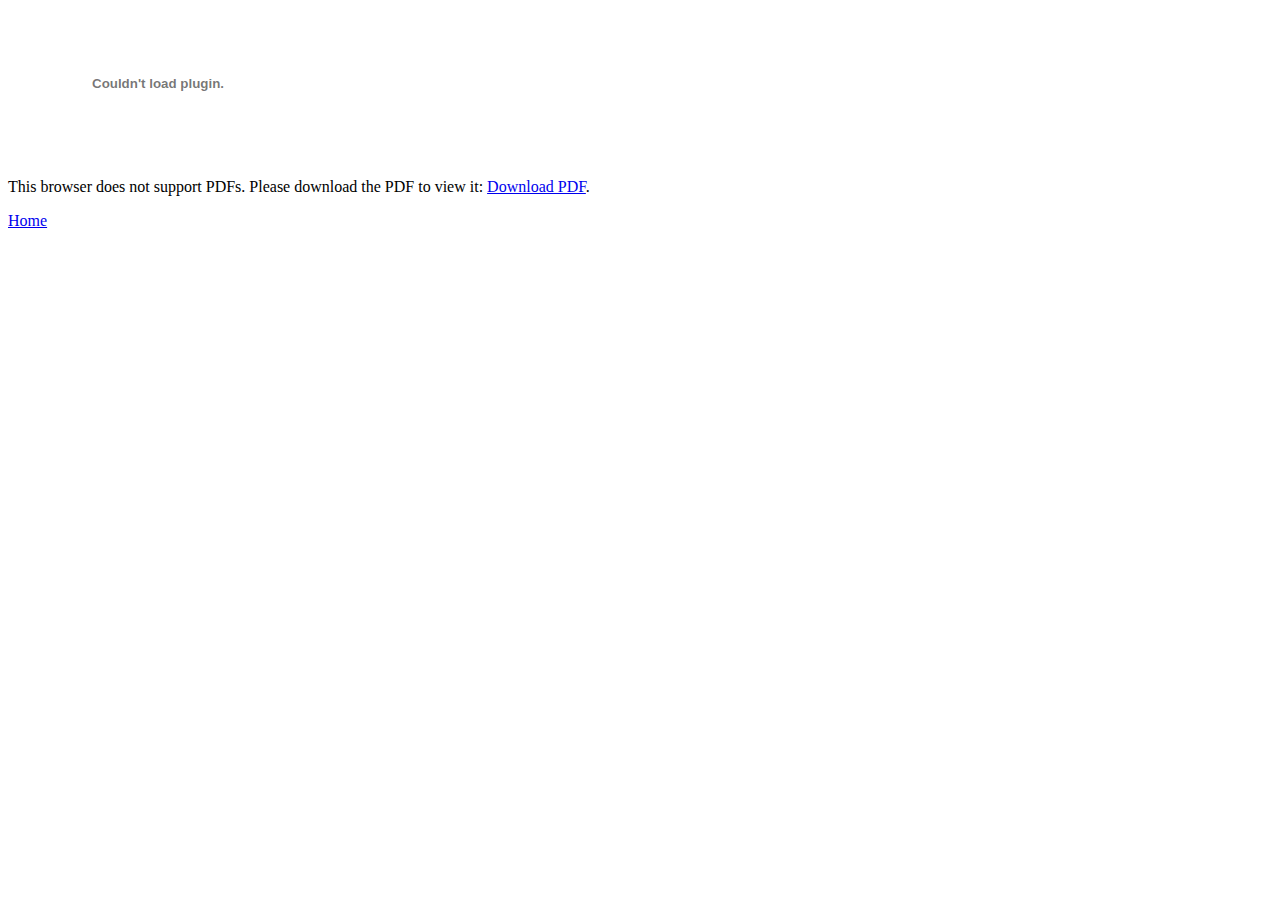
<file: anotherpage.html>
<!DOCTYPE html>
<html lang="en-US">

  <head>
    <title> Boris Boutkov's CV</title>
    <meta charset="UTF-8">
  </head>

  <body>

    <object data="pdfs/boris_boutkov_cv.pdf" type="application/pdf" width="750px" height="850px">
      <embed src="pdfs/boris_boutkov_cv.pdf" type="application/pdf">
        <p>This browser does not support PDFs. Please download the PDF to view it: <a href="pdfs/boris_boutkov_cv.pdf">Download PDF</a>.</p>
      </embed>
    </object>


    <p> <a href="index.html"> Home </a> </p>

  </body>
</html>
</file>
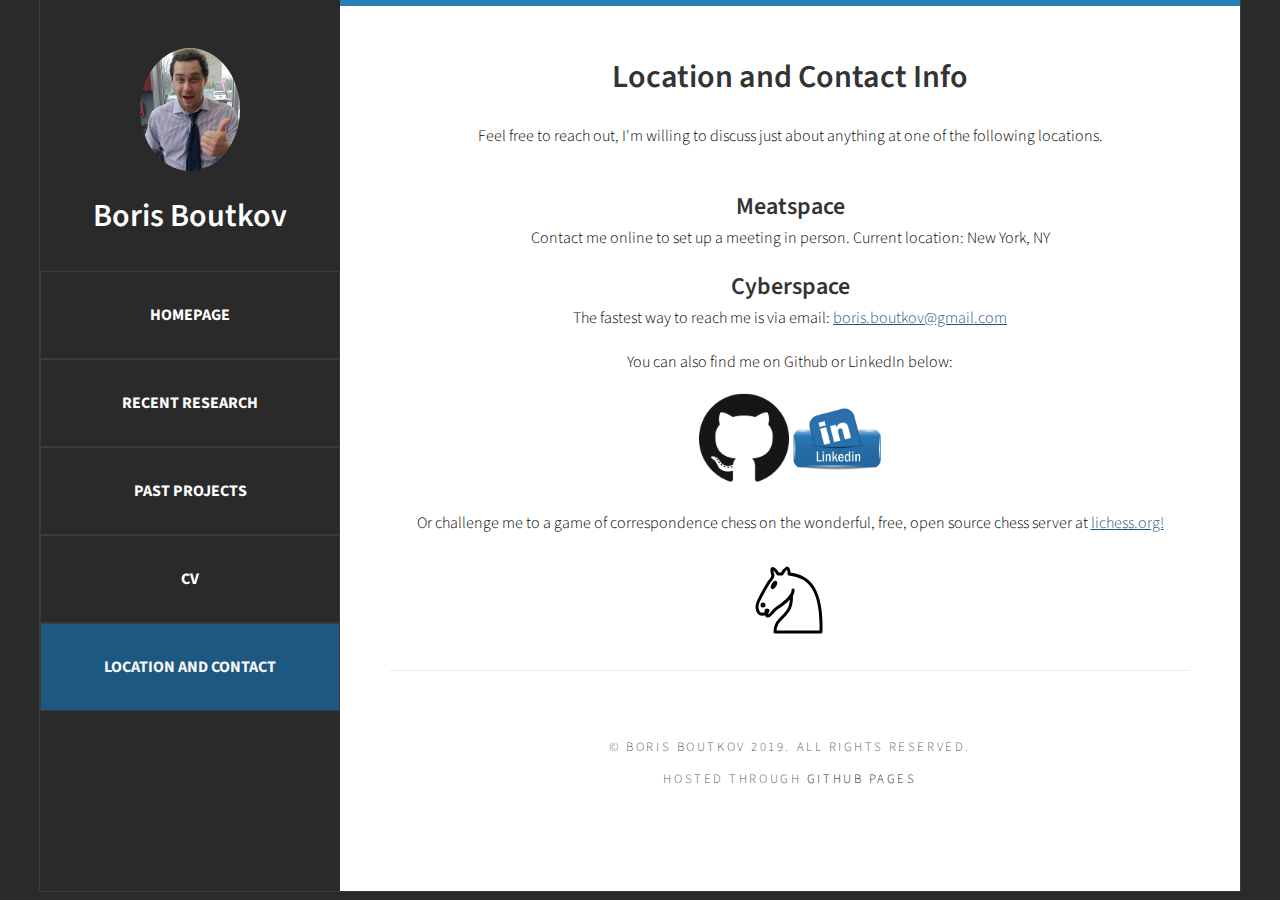
<file: contact.html>
<!DOCTYPE html>
<html lang="en-US">

  <head>
    <title> Boris Boutkov's Contact Info</title>
    <meta charset="UTF-8">
    <meta name="viewport" content="width=device-width, initial-scale=1">
    <meta name="Description" content="Boris Boutkov's contact info page.">

    <!-- favicon includes -->
    <link rel="apple-touch-icon" sizes="180x180" href="/apple-touch-icon.png">
    <link rel="icon" type="image/png" sizes="32x32" href="/favicon-32x32.png">
    <link rel="icon" type="image/png" sizes="16x16" href="/favicon-16x16.png">
    <link rel="manifest" href="/site.webmanifest">

    <!-- css styles -->
    <link rel="stylesheet" type="text/css" href="default.css">
    <link href="https://fonts.googleapis.com/css?family=Source+Sans+Pro:200,300,400,600,700,900&display=optional" rel="stylesheet" />

    <!-- google analytics tracking -->
    <script async src="https://www.googletagmanager.com/gtag/js?id=UA-143513927-1"></script>
    <script>
      window.dataLayer = window.dataLayer || [];
      function gtag(){dataLayer.push(arguments);}
      gtag('js', new Date());

      gtag('config', 'UA-143513927-1');
    </script>

  </head>

  <body>

    <div id="page" class="container">
      <!-- Sidebar -->
      <div id="header">

        <div id="logo">
	  <img src="imgs/headshot.webp" alt="" />
	  <h1><a href="contact.html">Boris Boutkov</a></h1>
	</div>

        <div id="menu">
	  <ul>
	    <li><a href="index.html" accesskey="1" title="">Homepage</a></li>
	    <li><a href="research.html" accesskey="2" title="">Recent Research</a></li>
	    <li><a href="past_projects.html" accesskey="3" title="">Past Projects</a></li>
	    <li><a href="cv.html" accesskey="4" title="">CV</a></li>
	    <li class="current_page_item"><a href="contact.html" accesskey="5" title="">Location and Contact</a></li>
	  </ul>
        </div>

      </div>

      <!-- Content -->
      <div id="main">
        <h1>Location and Contact Info</h1>
        <br>
        <p>Feel free to reach out, I'm willing to discuss just about anything at one of the following locations.</p>
        <br>
        <h2>Meatspace</h2>
        <p> Contact me online to set up a meeting in person. Current location: New York, NY</p>

        <h2>Cyberspace</h2>
        <p>The fastest way to reach me is via email: <a href="mailto:boris.boutkov@gmail.com">boris.boutkov@gmail.com</a></p>

        <p> You can also find me on Github or LinkedIn below:</p>
        <p> <a href="https://github.com/bboutkov" target="_blank">
            <img src="./imgs/github_logo.png" width="90" height="90" style="max-width:100%;"></a>
          <a href="https://www.linkedin.com/in/boris-boutkov" target="_blank">
            <img src="./imgs/linkedin_logo.png" width="90" height="90" style="max-width:100%;"></a></p>

        <p> Or challenge me to a game of correspondence chess on the wonderful, free, open source chess server at <a href="https://lichess.org/@/borisfromrussia">lichess.org!</a> </p>
        <p> <a href="https://lichess.org/@/borisfromrussia" target="_blank">
            <img src="./imgs/lichess_logo.svg" width="90" height="90" style="max-width:100%;"></a>


        <div id="copyright">
          <br>
          <br>
	  <span>&copy; Boris Boutkov 2019. All rights reserved. </span>
          <span>Hosted through <a href="https://pages.github.com/">GitHub pages</a> </span>
        </div>

  </body>
</html>
</file>
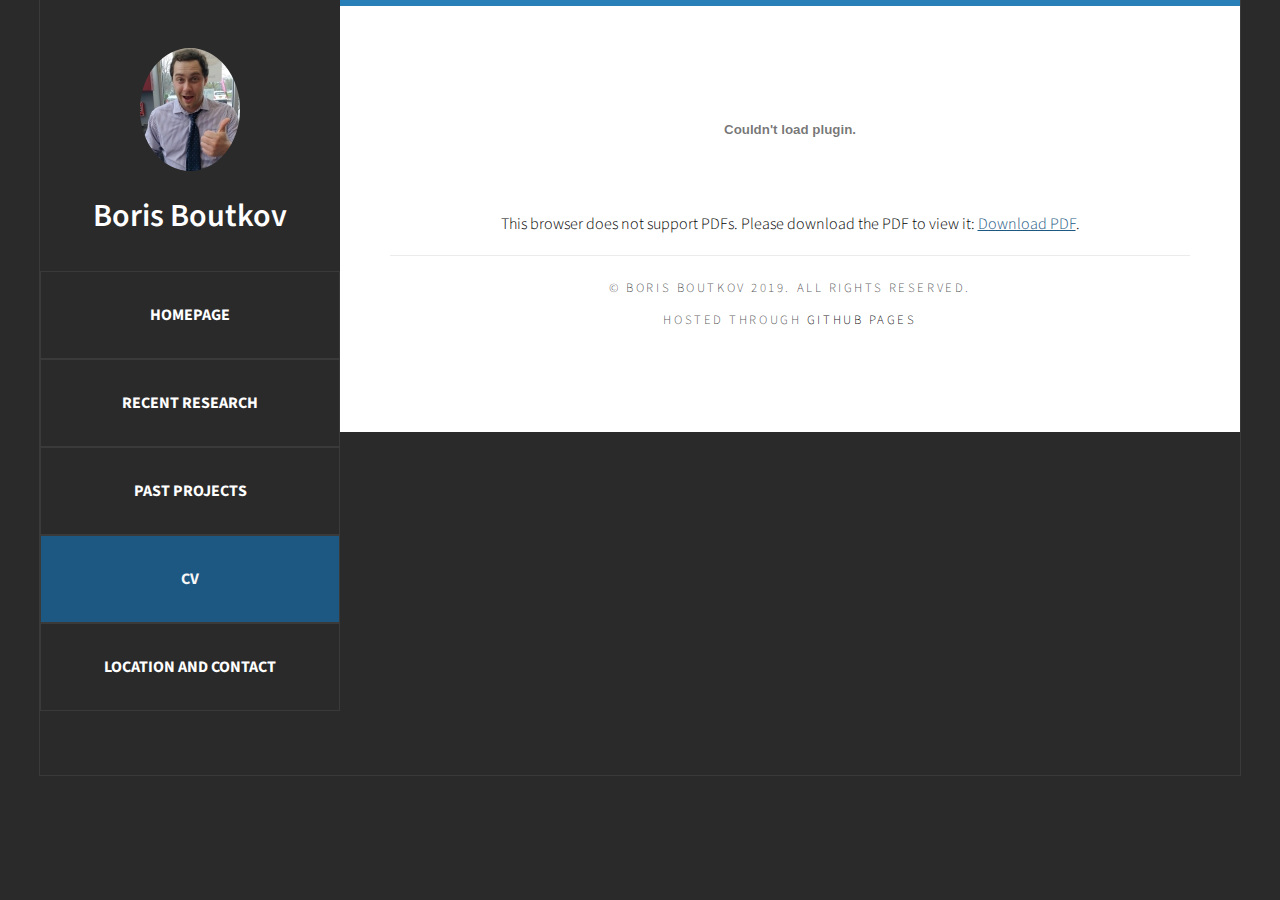
<file: cv.html>
<!DOCTYPE html>
<html lang="en-US">

  <head>
    <title> Boris Boutkov's CV</title>
    <meta charset="UTF-8">
    <meta name="viewport" content="width=device-width, initial-scale=1">
    <meta name="Description" content="Boris Boutkov's Curriculum Vitae.">

    <!-- favicon includes -->
    <link rel="apple-touch-icon" sizes="180x180" href="/apple-touch-icon.png">
    <link rel="icon" type="image/png" sizes="32x32" href="/favicon-32x32.png">
    <link rel="icon" type="image/png" sizes="16x16" href="/favicon-16x16.png">
    <link rel="manifest" href="/site.webmanifest">

    <!-- css styles -->
    <link rel="stylesheet" type="text/css" href="default.css">
    <link href="https://fonts.googleapis.com/css?family=Source+Sans+Pro:200,300,400,600,700,900&display=optional" rel="stylesheet" />

    <!-- google analytics tracking -->
    <script async src="https://www.googletagmanager.com/gtag/js?id=UA-143513927-1"></script>
    <script>
      window.dataLayer = window.dataLayer || [];
      function gtag(){dataLayer.push(arguments);}
      gtag('js', new Date());

      gtag('config', 'UA-143513927-1');
    </script>

  </head>

  <body>

    <div id="page" class="container">

      <!-- Sidebar -->
      <div id="header">

	<div id="logo">
	  <img src="imgs/headshot.webp" alt="" />
	  <h1><a href="contact.html">Boris Boutkov</a></h1>
	</div>

        <div id="menu">
	  <ul>
	    <li><a href="index.html" accesskey="1" title="">Homepage</a></li>
	    <li><a href="research.html" accesskey="2" title="">Recent Research</a></li>
	    <li><a href="past_projects.html" accesskey="3" title="">Past Projects</a></li>
	    <li class="current_page_item"><a href="cv.html" accesskey="4" title="">CV</a></li>
	    <li><a href="contact.html" accesskey="5" title="">Location and Contact</a></li>
	  </ul>
	</div>

      </div>

      <!-- Content -->
      <div id="main">
        <object data="pdfs/boris_boutkov_cv.pdf" type="application/pdf" width="750px" height="850px">
          <embed src="pdfs/boris_boutkov_cv.pdf" type="application/pdf">
            <p>This browser does not support PDFs. Please download the PDF to view it: <a href="pdfs/boris_boutkov_cv.pdf">Download PDF</a>.</p>
          </embed>
        </object>


        <div id="copyright">
	  <span>&copy; Boris Boutkov 2019. All rights reserved. </span>
          <span>Hosted through <a href="https://pages.github.com/">GitHub pages</a> </span>
        </div>

      </div>

  </body>
</html>
</file>
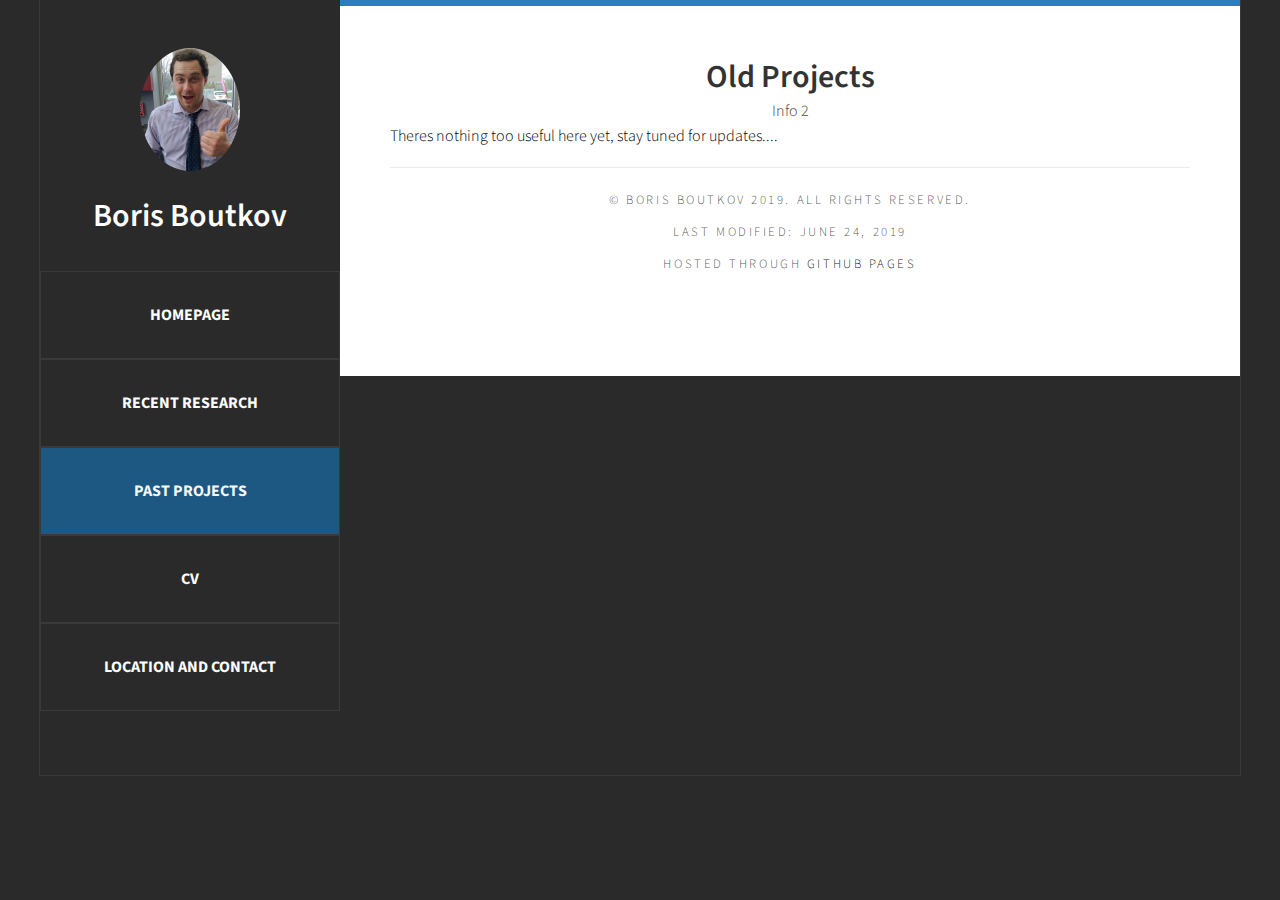
<file: old_projects.html>
<!DOCTYPE html>
<html lang="en-US">

    <head>
    <title>Old Projects</title>
    <meta charset="UTF-8">
    <link rel="stylesheet" type="text/css" href="default.css">
    <link href="http://fonts.googleapis.com/css?family=Source+Sans+Pro:200,300,400,600,700,900" rel="stylesheet" />
  </head>

    <body>

      <div id="page" class="container">
	<div id="header">
		<div id="logo">
		  <img src="imgs/headshot.png" alt="" />
		  <h1><a href="contact.html">Boris Boutkov</a></h1>
		</div>
		<div id="menu">
			<ul>
			  <li><a href="index.html" accesskey="1" title="">Homepage</a></li>
			  <li><a href="research.html" accesskey="2" title="">Recent Research</a></li>
			  <li class="current_page_item"><a href="old_projects.html" accesskey="3" title="">Past Projects</a></li>
			  <li><a href="cv.html" accesskey="4" title="">CV</a></li>
			  <li><a href="contact.html" accesskey="5" title="">Location and Contact</a></li>
			</ul>
		</div>
	</div>

	<div id="main">
          <div id="welcome">
          <h1>Old Projects</h1>
          Info 2

          <p align="left"> Theres nothing too useful here yet, stay tuned for updates....</p>

          </div>


        <div id="copyright">
	  <span>&copy; Boris Boutkov 2019. All rights reserved. </span>
          <span>Last modified: June 24, 2019 </span>
          <span>Hosted through <a href="https://pages.github.com/">github pages</a> </span>
        </div>

        </div>

  </body>
</html>
</file>
<file: default.css>
html, body
{
    height: 100%;
}

body
{
    margin: 0px;
    padding: 0px;
    background: #2a2a2a;
    font-family: 'Source Sans Pro', sans-serif;
    font-size: 12pt;
    font-weight: 300;
    color: #444444;
}


h1, h2, h3
{
    margin: 0;
    padding: 0;
    font-weight: 600;
    color: #333333;
}

p, ol, ul
{
    margin-top: 0;
}

ol, ul
{
    padding: 0;
    list-style: none;
}

p
{
    line-height: 180%;
    color: #000000;
}

strong
{
}

a
{
    color: #1C5882;
}

a:hover
{
    text-decoration: none;
}

.container
{
    overflow: hidden;
    margin: 0em auto;
    width: 1200px;
    border-left: 1px solid rgba(255,255,255,0.08);
    border-right: 1px solid rgba(255,255,255,0.08);
    border-bottom: 1px solid rgba(255,255,255,0.08);
}

/*********************************************************************************/
/* Image Style                                                                   */
/*********************************************************************************/

.image
{
    display: inline-block;
}

.image img
{
    display: block;
    width: 100%;
}

.image-full
{
    display: block;
    width: 100%;
    margin: 0 0 2em 0;
}

.image-left
{
    float: left;
    margin: 0 2em 2em 0;
}

.image-centered
{
    display: block;
    margin: 0 0 2em 0;
}

.image-centered img
{
    margin: 0 auto;
    width: auto;
}

/*********************************************************************************/
/* List Styles                                                                   */
/*********************************************************************************/

ul.style1
{
    margin: 0 auto;
    padding: 0;
    width: 80%;
    overflow: hidden;
    list-style: none;
    text-align: left;
    color: #6c6c6c
}

ul.style1 li
{
    padding: 1.6em 0em 0em 0em;
    margin: 0 0 2.5em 0;
    border-top: 1px solid rgba(0,0,0,.1);
}

ul.style1 li:first-child
{
    border-top: none;
}

ul.style1 p
{
    margin: 0;
}

ul.style1 a
{
    display: block;
    text-decoration: none;
    color: #2D2D2D;
}

ul.style1 a:hover
{
    text-decoration: underline;
}

ul.style1 h3
{
    padding: 1em 0em 5px 0em;
    text-transform: uppercase;
    font-size: 1em;
    font-weight: 400;
}

ul.style1 .first
{
    padding-top: 0;
    background: none;
}

ul.style1 .date
{
    float: left;
    position: relative;
    width: 80px;
    height: 70px;
    margin: 0.5em 1.5em 0em 0.5em;
    padding: 1.5em 0em 1.5em 0em;
    box-shadow: 0px 0px 0px 5px rgba(255,255,255,0.1);
    line-height: normal;
    text-align: center;
    text-transform: uppercase;
    text-shadow: 0px 1px 0px rgba(0,0,0,.2);
    font-size: 1em;
    font-weight: 400;
    border-right: 1px solid rgba(0,0,0,.1);
}

ul.style1 .date:after
{
    content: '';
    display: block;
    position: absolute;
    left: 0;
    top: 0;
    width: 100%;
    height: 100%;
    border-radius: 6px;
}

ul.style1 .date b
{
    margin: 0;
    padding: 0;
    display: block;
    margin-top: -5px;
    font-size: 1.8em;
    font-weight: 700;
}

ul.style1 .date a
{
}

ul.style1 .date a:hover
{
    text-decoration: none;
}


/*********************************************************************************/
/* Social Icon Styles                                                            */
/*********************************************************************************/

ul.contact
{
    margin: 0;
    padding: 2em 0em 0em 0em;
    list-style: none;
}

ul.contact li
{
    display: inline-block;
    padding: 0em 0.30em;
    font-size: 1em;
}

ul.contact li span
{
    display: none;
    margin: 0;
    padding: 0;
}

ul.contact li a
{
    color: #FFF;
}

ul.contact li a:before
{
    display: inline-block;
    background: #3f3f3f;
    width: 40px;
    height: 40px;
    line-height: 40px;
    border-radius: 20px;
    text-align: center;
    color: #FFFFFF;
}

ul.contact li a.icon-twitter:before { background: #2DAAE4; }
ul.contact li a.icon-facebook:before { background: #39599F; }
ul.contact li a.icon-dribbble:before { background: #C4376B;	}
ul.contact li a.icon-tumblr:before { background: #31516A; }
ul.contact li a.icon-rss:before { background: #F2600B; }

/*********************************************************************************/
/* Button Style                                                                  */
/*********************************************************************************/

.button
{
    display: inline-block;
    padding: 1em 3em 1em 2em;
    letter-spacing: 0.20em;
    text-decoration: none;
    text-transform: uppercase;
    font-weight: 400;
    font-size: 0.90em;
    color: #FFF;
}

.button:before
{
    display: inline-block;
    background: #FFC31F;
    margin-right: 1em;
    width: 40px;
    height: 40px;
    line-height: 40px;
    border-radius: 20px;
    text-align: center;
    color: #272925;
}

/*********************************************************************************/
/* 4-column                                                                      */
/*********************************************************************************/

.box1,
.box2,
.box3,
.box4
{
    width: 235px;
}

.box1,
.box2,
.box3,
{
    float: left;
    margin-right: 20px;
}

.box4
{
    float: right;
}

/*********************************************************************************/
/* 3-column                                                                      */
/*********************************************************************************/

.boxA,
.boxB,
.boxC
{
    width: 320px;
}

.boxA,
.boxB,
{
    float: left;
    margin-right: 20px;
}

.boxC
{
    float: right;
}

/*********************************************************************************/
/* 2-column                                                                      */
/*********************************************************************************/

.tbox1,
.tbox2
{
    width: 575px;
}

.tbox1
{
    float: left;
}

.tbox2
{
    float: right;
}

/*********************************************************************************/
/* Heading Titles                                                                */
/*********************************************************************************/

.title
{
    margin-bottom: 3em;
}

.title h2
{
    text-transform: lowercase;
    font-size: 2.8em;
}

.title .byline
{
    font-size: 1.3em;
    color: #6F6F6F;
}

/*********************************************************************************/
/* Header                                                                        */
/*********************************************************************************/

#header
{
    position: relative;
    float: left;
    width: 300px;
    padding: 3em 0em;
}

/*********************************************************************************/
/* Logo                                                                          */
/*********************************************************************************/

#logo
{
    text-align: center;
    margin-bottom: 2em;
}

#logo h1
{
    display: block;
}

#logo a
{
    text-decoration: none;
    color: #FFF;
}

#logo span
{
    padding-right: 0.5em;
    text-transform: uppercase;
    font-size: 0.90em;
    color: rgba(255,255,255,0.5);
}

#logo span a
{
    color: rgba(255,255,255,0.5);
}

#logo img
{
    display: inline-block;
    margin-bottom: 1em;
    border-radius: 50%;
}

/*********************************************************************************/
/* Modified                                                                          */
/*********************************************************************************/

#modified
{
    text-align: center;
    margin-bottom: 2em;
}

#modified h1
{
    display: block;
}

#modified a
{
    text-decoration: none;
    color: #FFF;
}

#modified span
{
    padding-right: 0.5em;
    text-transform: uppercase;
    font-size: 0.90em;
    color: rgba(255,255,255,0.5);
}

#modified span a
{
    color: rgba(255,255,255,0.5);
}

/*********************************************************************************/
/* Menu                                                                          */
/*********************************************************************************/

#menu
{
}

#menu ul
{
}

#menu li
{
    border-top: 1px solid rgba(255,255,255,0.08);
    border-bottom: 1px solid rgba(255,255,255,0.08);
    border-left: 1px solid rgba(255,255,255,0.08);
    border-right: 1px solid rgba(255,255,255,0.08);
}

#menu li a, #menu li span
{
    display: block;
    padding: 2em 1.5em;
    text-align: center;
    text-decoration:  none;
    text-transform: uppercase;
    font-weight: 700;
    color: rgba(255,255,255,1);
}

#menu li:hover a, #menu li.active a, #menu li.active span
{
}

#menu .current_page_item a
{
    background: #1C5882;
    color: #F7F7F7;
}

#menu .icon
{
}

/*********************************************************************************/
/* Banner                                                                        */
/*********************************************************************************/

#banner
{
    margin-bottom: 4em;
}

/*********************************************************************************/
/* Page                                                                          */
/*********************************************************************************/

#page
{
    background: #2a2a2a;
}

/*********************************************************************************/
/* Main                                                                          */
/*********************************************************************************/

#main
{
    overflow: hidden;
    float: right;
    width: 800px;
    padding: 3em 50px 5em 50px;
    background: #FFF;
    border-top: 6px solid #2980b9;
    text-align: center;
}

/*********************************************************************************/
/* Featured                                                                      */
/*********************************************************************************/

#featured
{
    overflow: hidden;
    margin-bottom: 3em;
    padding-top: 5em;
    border-top: 1px solid rgba(0,0,0,0.08);
}

/*********************************************************************************/
/* Sidebar                                                                       */
/*********************************************************************************/

#sidebar
{
}

/*********************************************************************************/
/* Footer                                                                        */
/*********************************************************************************/

#footer
{
}

/*********************************************************************************/
/* Copyright                                                                     */
/*********************************************************************************/

#copyright
{
    overflow: hidden;
    padding: 1em 0em;
    border-top: 1px solid rgba(0,0,0,0.08);
}

#copyright span
{
    display: block;
    letter-spacing: 0.20em;
    line-height: 2.5em;
    text-align: center;
    text-transform: uppercase;
    font-size: 0.80em;
    color: rgba(0,0,0,0.7);
}

#copyright a
{
    text-decoration: none;
    color: rgba(0,0,0,0.9);
}

.fa
{
    display: block;
    color: #000;
    background: red;
}
</file>
